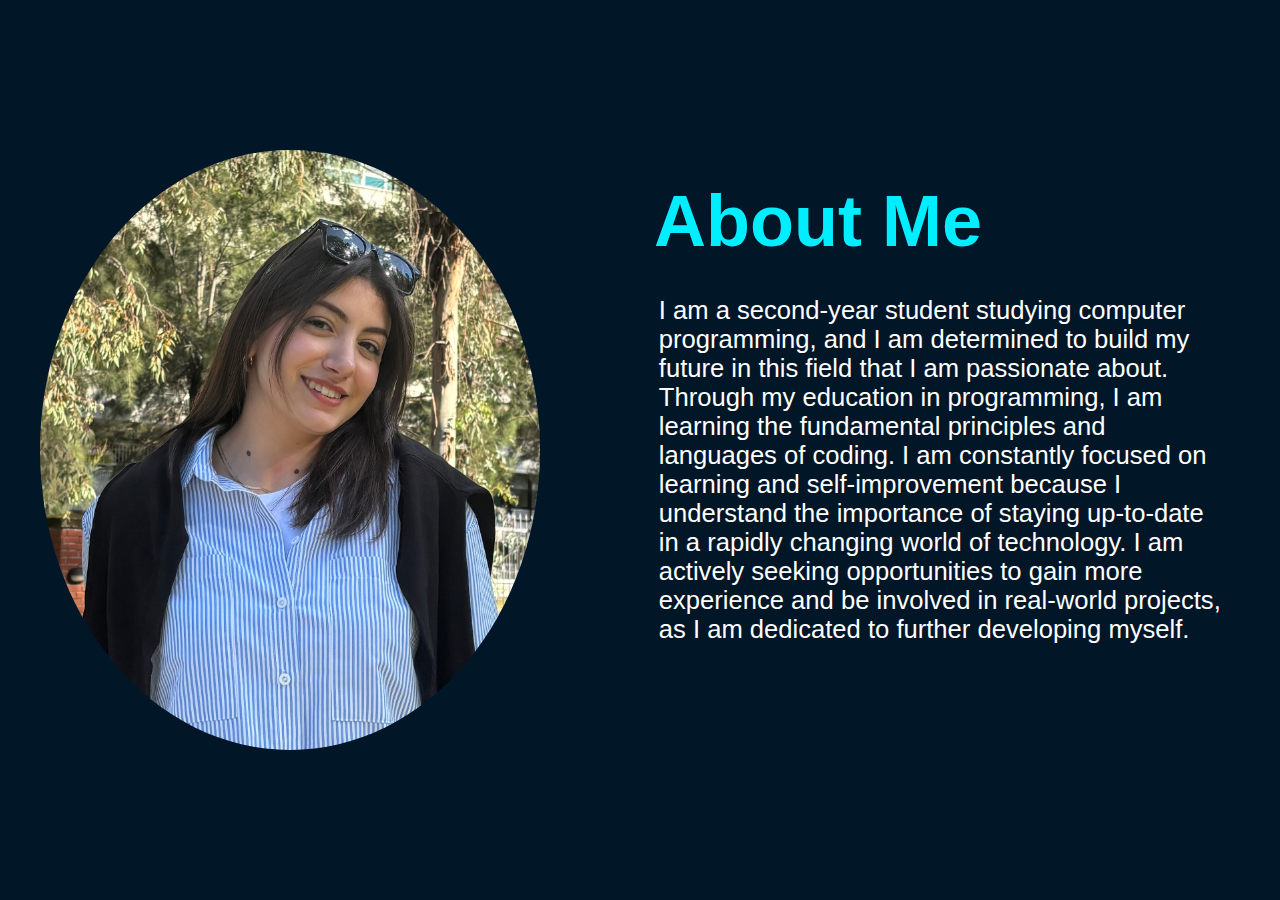
<file: resume.html>
<!DOCTYPE html>
<html lang="en">
<head>
  <meta charset="UTF-8">
  <meta http-equiv="X-UA-Compatible" content="IE=edge">
  <meta name="viewport" content="width=device-width, initial-scale=1.0">
  <title>Aleyna KARPAT</title>
  <link href='https://unpkg.com/boxicons@2.1.4/css/boxicons.min.css' rel='stylesheet'>
  <link rel="stylesheet" href="aleynak.css">
</head>

<body>

    <header class = "header">
        <a href="#" class="logo">Aleyna KARPAT</a>

        <nav class="navbar">
            <a href="index.html" style="--i:1;"
            class="active">Home</a>
            <a href="resume(1).html" style="--i:2">Resume</a>
            <a href="projects.html"style="--i:3">Projects</a>
            <a href="contact(1).html" style="--i:4">Contact</a>
            
         </nav>
     </header>
     
<section class="about" id="about">
    <div class="about-img">
        <img src="image/aley1.jpeg" style="width:500px; height: 600px;margin-right: 50px;;margin-left: 40px; margin-top: 150px;" alt="" class="yuvarlak">
    </div>
    
     <div class=" about-content" style="margin-right: 50px;margin-top: 100px;">
       <h2 class="heading"><span>About Me</span></h2>
   
       <p> I am a second-year student studying computer programming,
        and I am determined to build my future in this field that I am passionate about. 
        Through my education in programming, I am learning the fundamental principles and languages of coding. 
        I am constantly focused on learning and self-improvement because I understand the importance of staying 
       up-to-date in a rapidly changing world of technology. I am actively seeking opportunities to gain more experience and be 
       involved in real-world projects, as I am dedicated to further developing myself.</p>
    
    </div>
</section>
</body>
</file>
<file: aleynak.css>
* {
    margin: 0;
    padding: 0;
    box-sizing: border-box;
    font-family: 'Poppins', sans-serif;
}

*::selection {
    background: #0ef;
    color: #1f242d;
}

body {
    background: #1f242d;
    color: #fff;
}

.header {
    position: fixed;
    top: 0;
    left: 0;
    width: 100%;
    padding: 20px 10%;
    background-color: transparent;
    display: flex;
    justify-content: space-between;
    align-items: center;
    z-index: 100;
    margin-top: 25px;

}
.logo { font-size: 25px;
    color: #fff;
    text-decoration: none;
    font-weight: 600;
    cursor: default;
    opacity: 0;
    animation: slideTop .5s ease forwards ;

}

.navbar a{
    display: inline-block;
   font-size: 18px ;
    color: #fff;
    text-decoration: none;
    font-weight: 500;
    margin-left: 35px;
    transition: .3s;
    opacity: 0;
    animation: slideRight .5s ease forwards ;
    animation-delay: calc(.2s * var(--i));
}
.navbar a:hover,
.navbar a:active{
    color: #0ef;
}
.home{
    position: relative;
    width: 100%;
    height: 100vh;
    display: flex;
    justify-content: space-between;
    align-items: center;
    padding: 70px 10px 0  ;
    margin-left: 40px;

}
.home-content{
    max-width: 600px;
}
.home-content h3{
    font-size: 32px;
    font-weight: 700;
    opacity: 0;
    animation: slideBottom 1s ease forwards ;
    animation-delay: .7s;
}
.home-content h3:nth-of-type(2){
    margin-bottom: 30px;
    animation: slideTop 1s ease forwards ;
    animation-delay: 1s;
}

.home-content h3 span{
    color: #0ef;
}
.home-content h1{
    font-size: 56px;
    font-weight: 700;
    margin: -3px 0;
    animation: slideRight 1s ease forwards ;
    animation-delay: .7s;
}
.home-content p{
    font-size: 16px;
    opacity: 0;
    animation: slideLeft 1s ease forwards ;
    animation-delay: 1s;

}
.home-img img{
    max-width: 450px;
    margin-right: -20px;
    opacity: 0;
    animation: zoomIn 1s ease forwards ;
    animation-delay: 5s;
    
    
}
.social-media a{
display: inline-flex;
justify-content: center;
align-items: center;
width: 40px;
height: 40px;
background-color: transparent;
border:2px solid #0ef;
border-radius: 50%;
font-size: 20px;
color: #0ef;
text-decoration: none;
margin: 30px 15px 30px 0;
transition: .5s ease;
opacity: 0;
animation: slideLeft 1s ease forwards ;
animation-delay: calc(.2s * var(--i));


}
.social-media a:hover{
    background: #0ef;
    color: #1f242d;
    box-shadow:0 0 20px #0ef;
}

.btn{
    
    display: inline-block;
    padding: 12px 28px;
    background: #0ef;
    border-radius: 40px;
    box-shadow: 0 0 10px #0ef;
    font-size: 16px;
    color: #1f242d;
    letter-spacing: 1px;
    text-decoration:none;
    font-weight: 600;
    opacity: 0;
    animation: slideTop 1s ease forwards ;
    animation-delay: 2s;

}

span{
    color: var(--main-color);
}
.about{
    display: flex;
    justify-content: center;
    align-items: center;
    gap: 4rem;

}
.heading{
    font-size: 4.5rem;
    text-align: center;

}
.about-content h2{
    text-align: left;
    line-height: 1.2;
}
.about-content h3{
    font-size: 2rem;

}

.about-content span{
    color: #0ef;
}
.about-content p{
    font-size: 1.6rem;
    margin: 2rem 0.3rem;
}
img.yuvarlak {
    border-radius: 50%;
    height: 250px;
    width: 250px;
    object-fit: cover;
}
.services .services-container{
    display: flex;
    justify-content: center;
    align-items: center;
    flex-wrap: wrap;
    gap: 2rem;

}
.services-container .services-box{
    flex: 1 1 30rem;
    background-color: var(--bg-color);
    padding: 3rem 2rem 4rem;
    border-radius: 2rem;
    box-shadow: 0 .1rem .5rem var(--shadow-color);
    text-align: center;
    border-top: .6rem solid var(--main-color);
    border-bottom: .6rem solid var(--main-color);

}
.services-box h3{
    font-size: 2.6rem;
}
.services-box:hover h3{
    font-size: 2.6rem;
    transition: .5s ease;
}
.services h2{
    margin-bottom: 5rem;
}
.services-box p{
    font-size: 1.6rem;
    margin: 1rem 0 3rem;
}
.services{
    min-height: auto;
    padding-bottom: 7rem;
}

@keyframes slideRight {
    0%{
        transform: translateX(-100px);
        opacity: 0;

    }
    100%{
        transform: translateX(0);
        opacity: 1;
    }

}
@keyframes slideTop {
    0%{
        transform: translateY(100px);
        opacity: 0;

    }
    100%{
        transform: translateY(0);
        opacity: 1;
    }

}
@keyframes slideBottom {
    0%{
        transform: translateY(-100px);
        opacity: 0;

    }
    100%{
        transform: translateY(0);
        opacity: 1;
    }

}
@keyframes slideLeft{
    0%{
        transform: translateY(100px);
        opacity: 0;

    }
    100%{
        transform: translateY(0);
        opacity: 1;
    }

}
@keyframes zoomIn {
    0%{
        transform: scale(0);
        opacity: 0;

    }
    100%{
        transform: scale(1);
        opacity: 1;
    }

}
@import url('https://fonts.googleapis.com/css2?family=Poppins:wght@300;400;500;600;700;800;900&display=swap');

*{
    box-sizing: border-box;
    margin: 0;
    padding: 0;
}
body{
    color: #ffffff;
    background-color: #011627;
    font-family: 'Ubuntu', sans-serif;
}

#contact{
    height: 100vh;
    width: 100%;
    overflow: hidden;
    margin-top: 150px;
}
.container{
    width: 80%;
    margin: 0 auto;
}
.title{
    font-size: 4rem;
    text-align: center;
    margin-bottom: 3rem;
}
.contact-area{
    display: flex;
    justify-content: center;
    align-items: center;
}
.cont-left{
    width: 40%;
    padding: 3rem;
}
.cont-top{
    padding-bottom: 2rem;
    border-bottom: 1px solid #ffffff;
}
.cont-element{
    margin: 0.5rem 0;
    display: flex;
    align-items: center;
    font-size: 1.2rem;
}
.cont-element i{
    color: #ffffff;
    padding: 0.7rem;
    border-radius: 50%;
    border: 2px solid #ffffff;
    font-size: 1.5rem;
    margin-right: 1rem;
    transition: all 0.4s ease;
}
.cont-element:hover i{
    background-color: #ffffff;
    color: #011627;
}
.cont-element a{
    color: #ffffff;
    text-decoration: none;
}
.cont-bottom{
    padding-top: 2rem;
    display: flex;
    justify-content: space-around;
    align-items: center;
}
.cont-bottom a{
    color: #ffffff;
    width: 4rem;
    height: 4rem;
    line-height: 4rem;
    text-align: center;
    font-size: 1.5rem;
    background-color: #181818;
    border-radius: 50%;
}
.cont-bottom a:hover{
    color: #181818;
    background-color: #ffffff;
}


.cont-right{
    width: 60%;
    padding: 3rem;
}
.cont-right form{
    display: flex;
    flex-direction: column;
    justify-content: center;
    align-items: center;
}
.cont-right form input, textarea, button{
    width: 100%;
    margin: 1rem 0;
    background-color: transparent;
    font-size: 1.2rem;
    padding: 0.5rem 1rem;
    outline: none;
    border: 1px solid #ffffff;
    color: #ffffff; 
    transition: all 0.4s ease;
}
.cont-right form button{
    background-color: #ffffff;
    color: #011627;
    cursor: pointer;
}
.cont-right form button:hover{
    background-color: #011627;
    color: #ffffff;
}
.cont-right form input:hover, textarea:hover{
    color: #011627;
    background-color: #ffffff;
}
.cont-right form input:focus, textarea:focus{
    color: #011627;
    background-color: #ffffff;
}


.p-0 {
    padding: 0 !important;
  }
  
  .p-1 {
    padding: 0.25rem !important;
  }
  
  .p-2 {
    padding: 0.5rem !important;
  }
  
  .p-3 {
    padding: 1rem !important;
  }
  
  .p-4 {
    padding: 1.5rem !important;
  }
  
  .p-5 {
    padding: 3rem !important;
  }
  
  .px-0 {
    padding-right: 0 !important;
    padding-left: 0 !important;
  }
  
  .px-1 {
    padding-right: 0.25rem !important;
    padding-left: 0.25rem !important;
  }
  
  .px-2 {
    padding-right: 0.5rem !important;
    padding-left: 0.5rem !important;
  }
  
  .px-3 {
    padding-right: 1rem !important;
    padding-left: 1rem !important;
  }
  
  .px-4 {
    padding-right: 1.5rem !important;
    padding-left: 1.5rem !important;
  }
  
  .px-5 {
    padding-right: 3rem !important;
    padding-left: 3rem !important;
  }
  
  .py-0 {
    padding-top: 0 !important;
    padding-bottom: 0 !important;
  }
  
  .py-1 {
    padding-top: 0.25rem !important;
    padding-bottom: 0.25rem !important;
  }
  
  .py-2 {
    padding-top: 0.5rem !important;
    padding-bottom: 0.5rem !important;
  }
  
  .py-3 {
    padding-top: 1rem !important;
    padding-bottom: 1rem !important;
  }
  
  .py-4 {
    padding-top: 1.5rem !important;
    padding-bottom: 1.5rem !important;
  }
  
  .py-5 {
    padding-top: 3rem !important;
    padding-bottom: 3rem !important;
  }
  
  .pt-0 {
    padding-top: 0 !important;
  }
  
  .pt-1 {
    padding-top: 0.25rem !important;
  }
  
  .pt-2 {
    padding-top: 0.5rem !important;
  }
  
  .pt-3 {
    padding-top: 1rem !important;
  }
  
  .pt-4 {
    padding-top: 1.5rem !important;
  }
  
  .pt-5 {
    padding-top: 3rem !important;
  }
  
  .pe-0 {
    padding-right: 0 !important;
  }
  
  .pe-1 {
    padding-right: 0.25rem !important;
  }
  
  .pe-2 {
    padding-right: 0.5rem !important;
  }
  
  .pe-3 {
    padding-right: 1rem !important;
  }
  
  .pe-4 {
    padding-right: 1.5rem !important;
  }
  
  .pe-5 {
    padding-right: 3rem !important;
  }
  
  .pb-0 {
    padding-bottom: 0 !important;
  }
  
  .pb-1 {
    padding-bottom: 0.25rem !important;
  }
  
  .pb-2 {
    padding-bottom: 0.5rem !important;
  }
  
  .pb-3 {
    padding-bottom: 1rem !important;
  }
  
  .pb-4 {
    padding-bottom: 1.5rem !important;
  }
  
  .pb-5 {
    padding-bottom: 3rem !important;
  }
  
  .ps-0 {
    padding-left: 0 !important;
  }
  
  .ps-1 {
    padding-left: 0.25rem !important;
  }
  
  .ps-2 {
    padding-left: 0.5rem !important;
  }
  
  .ps-3 {
    padding-left: 1rem !important;
  }
  
  .ps-4 {
    padding-left: 1.5rem !important;
  }
  
  .ps-5 {
    padding-left: 3rem !important;
  }
  
  .gap-0 {
    gap: 0 !important;
  }
  
  .gap-1 {
    gap: 0.25rem !important;
  }
  
  .gap-2 {
    gap: 0.5rem !important;
  }
  
  .gap-3 {
    gap: 1rem !important;
  }
  
  .gap-4 {
    gap: 1.5rem !important;
  }
  
  .gap-5 {
    gap: 3rem !important;
  }
  
  .font-monospace {
    font-family: var(--bs-font-monospace) !important;
  }
  
  .fs-1 {
    font-size: calc(1.375rem + 1.5vw) !important;
  }
  
  .fs-2 {
    font-size: calc(1.325rem + 0.9vw) !important;
  }
  
  .fs-3 {
    font-size: calc(1.3rem + 0.6vw) !important;
  }
  
  .fs-4 {
    font-size: calc(1.275rem + 0.3vw) !important;
  }
  
  .fs-5 {
    font-size: 1.25rem !important;
  }
</file>
